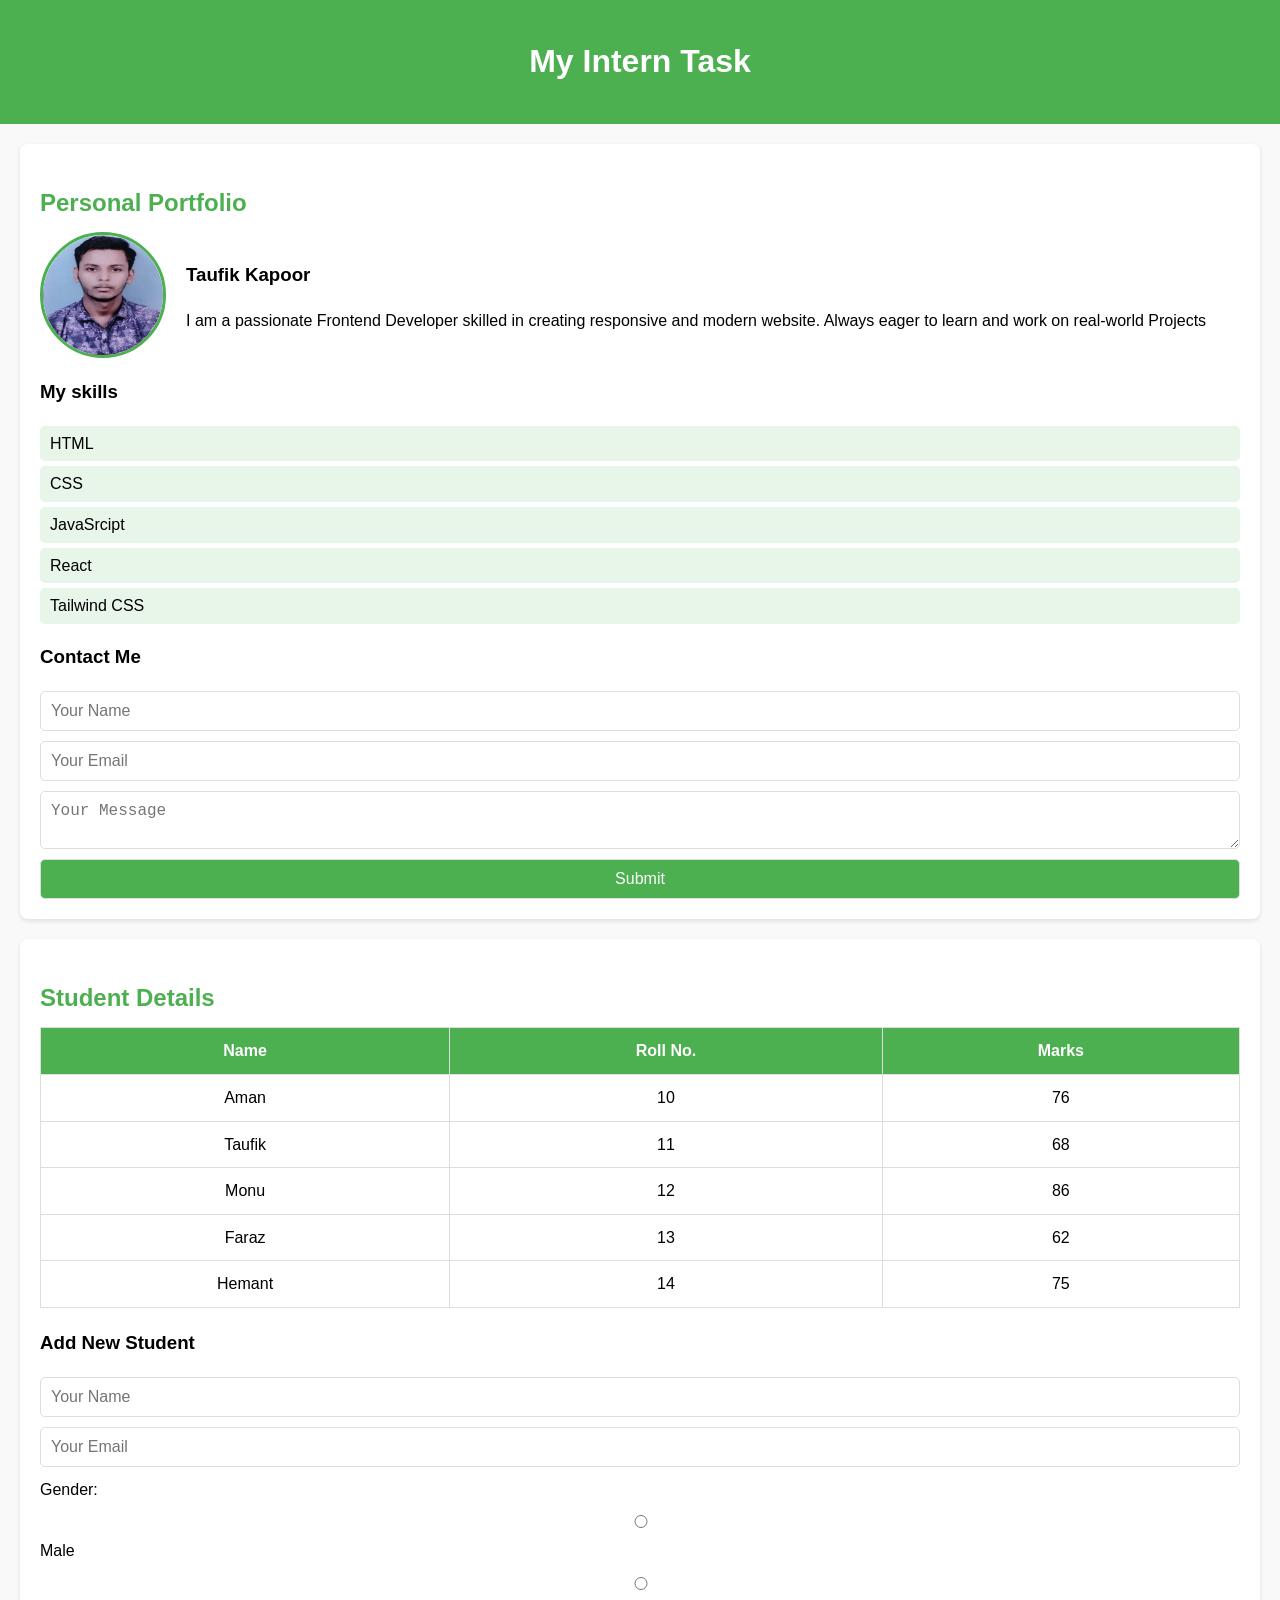
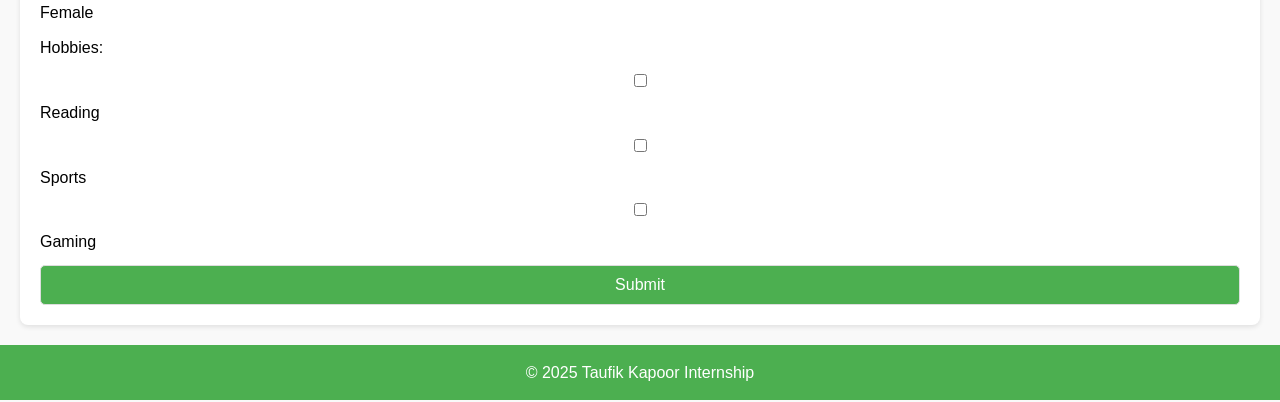
<file: index.html>
<!DOCTYPE html>
<html lang="en">

<head>
    <meta charset="UTF-8">
    <meta name="viewport" content="width=device-width, initial-scale=1.0">
    <title>Internship Task</title>
    <style>
        body {
            font-family: Arial, Helvetica, sans-serif;
            margin: 0;
            padding: 0;
            background: #f9f9f9;

            line-height: 1.6;
        }

        header {
            background: #4caf50;
            color: #fff;
            padding: 15px 20px;
            text-align: center;
        }

        section {
            padding: 20px;
            margin: 20px;
            background-color: white;
            border-radius: 8px;
            box-shadow: 0 2px 5px rgba(0, 0, 0, 0.1);
        }

        h2 {
            color: #4caf50;
            margin-bottom: 10px;
        }

        .Portfolio {
            display: flex;
            align-items: center;
            gap: 20px;
        }

        .Portfolio img {
            width: 120px;
            height: 120px;
            border-radius: 50%;
            border: 3px solid #4caf50;
        }

        .skills ul {
            list-style: none;
            padding: 0;
        }

        .skills li {
            background: #e8f5e9;
            padding: 5px 10px;
            margin: 5px 0;
            border-radius: 5px;
        }

        form {
            display: flex;
            flex-direction: column;
            gap: 10px;
        }

        input,
        textarea,
        button {
            padding: 10px;
            border: 1px solid #ddd;
            border-radius: 5px;
            font-size: 1rem;
        }

        button {
            background: #4caf50;
            color: #fff;
            cursor: pointer;
        }

        button:hover {
            background: #45a049;
        }

        table {
            width: 100%;
            border-collapse: collapse;
            margin-bottom: 20px;
        }

        table,
        th,
        td {
            border: 1px solid #ddd;
        }

        th,
        td {
            padding: 10px;
            text-align: center;
        }

        th {
            background: #4caf50;
            color: #fff;
        }

        footer {
            background: #4caf50;
            color: #fff;
            padding: 15px 20px;
            text-align: center;
        }
    </style>
</head>

<body>
    <header>
        <h1>My Intern Task</h1>
    </header>
    <section>
        <h2>Personal Portfolio</h2>
        <div class="Portfolio">
            <img src="taufik.jpg" alt="">
            <div>
                <h3>Taufik Kapoor</h3>
                <p>I am a passionate Frontend Developer skilled in creating responsive and modern website. Always eager
                    to learn and work on real-world Projects</p>
            </div>
        </div>
        <div class="skills">
            <h3>My skills</h3>
            <ul>
                <li>HTML</li>
                <li>CSS</li>
                <li>JavaSrcipt</li>
                <li>React</li>
                <li>Tailwind CSS</li>
            </ul>
        </div>

        <h3>Contact Me</h3>
        <form>
            <input type="text" placeholder="Your Name" required>
            <input type="email" placeholder="Your Email" required>
            <textarea placeholder="Your Message"></textarea>
            <button type="submit">Submit</button>
        </form>
    </section>

    <section>
        <h2>Student Details</h2>
        <table>
            <tr>
                <th>Name</th>
                <th>Roll No.</th>
                <th>Marks</th>
            </tr>
            <tr>
                <td>Aman</td>
                <td>10</td>
                <td>76</td>
            </tr>
            <tr>
                <td>Taufik</td>
                <td>11</td>
                <td>68</td>
            </tr>
            <tr>
                <td>Monu</td>
                <td>12</td>
                <td>86</td>
            </tr>
            <tr>
                <td>Faraz</td>
                <td>13</td>
                <td>62</td>
            </tr>
            <tr>
                <td>Hemant</td>
                <td>14</td>
                <td>75</td>
            </tr>
        </table>

        <h3>Add New Student</h3>
        <form>
            <input type="text" placeholder="Your Name" required>
            <input type="email" placeholder="Your Email" required>
            <label>Gender:</label>
            <input type="radio" name="gender">Male
            <input type="radio" name="gender">Female
            <label>Hobbies:</label>
            <input type="checkbox">Reading
            <input type="checkbox">Sports
            <input type="checkbox">Gaming

            <button type="submit">Submit</button>
        </form>
    </section>

    <footer>&copy; 2025 Taufik Kapoor Internship</footer>
</body>

</html>
</file>
